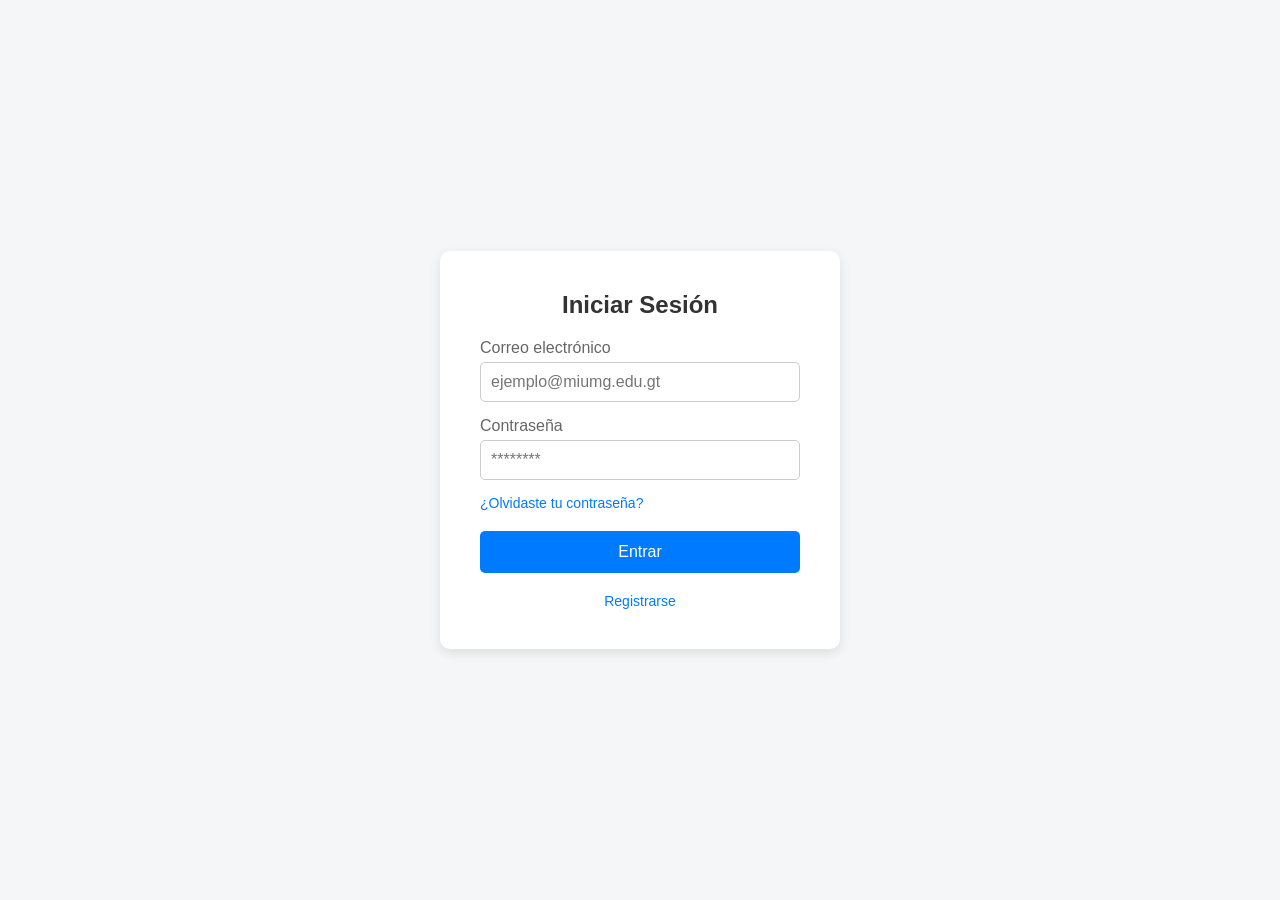
<file: login.html>
<!DOCTYPE html>
<html>
<head>
    <meta charset="utf-8">
    <meta name="viewport" content="width=device-width, initial-scale=1">
    <title>GU PROJECT</title>
 <meta charset="UTF-8">
    <meta name="viewport" content="width=device-width, initial-scale=1.0">
    <title>Iniciar Sesión</title>
    <style>
        * {
            margin: 0;
            padding: 0;
            box-sizing: border-box;
            font-family: Arial, sans-serif;
        }
        body {
            background-color: #f4f6f8;
            display: flex;
            justify-content: center;
            align-items: center;
            height: 100vh;
        }
        .login-card {
            background-color: #ffffff;
            padding: 40px;
            border-radius: 10px;
            box-shadow: 0 4px 12px rgba(0, 0, 0, 0.1);
            width: 100%;
            max-width: 400px;
        }
        .login-card h2 {
            text-align: center;
            margin-bottom: 20px;
            color: #333333;
        }
        .form-group {
            margin-bottom: 15px;
        }
        .form-group label {
            display: block;
            margin-bottom: 5px;
            color: #666666;
        }
        .form-group input {
            width: 100%;
            padding: 10px;
            border: 1px solid #cccccc;
            border-radius: 5px;
            font-size: 16px;
        }
        .form-group input:focus {
            border-color: #007bff;
            outline: none;
        }
        .options {
            display: flex;
            justify-content: space-between;
            align-items: center;
            margin-bottom: 20px;
            font-size: 14px;
        }
        .options a {
            color: #007bff;
            text-decoration: none;
        }
        button {
            width: 100%;
            padding: 12px;
            background-color: #007bff;
            color: #ffffff;
            border: none;
            border-radius: 5px;
            font-size: 16px;
            cursor: pointer;
            transition: background-color 0.3s ease;
        }
        button:hover {
            background-color: #0056b3;
        }
        .footer-text {
            text-align: center;
            margin-top: 20px;
            font-size: 14px;
            color: #666666;
        }
        .footer-text a {
            color: #007bff;
            text-decoration: none;
        }
    </style>
</head>
<body>

<div class="login-card">
    <h2>Iniciar Sesión</h2>
    <form action="/login" method="POST">
        <div class="form-group">
            <label for="email">Correo electrónico</label>
            <input type="email" id="email" name="email" placeholder="ejemplo@miumg.edu.gt" required>
        </div>
        <div class="form-group">
            <label for="password">Contraseña</label>
            <input type="password" id="password" name="password" placeholder="********" required>
        </div>
        <div class="options">
            
            <a href="password.html">¿Olvidaste tu contraseña?</a>
        </div>
        <button type="submit">Entrar</button>
    </form>
    <div class="footer-text">
         <a href="register.html">Registrarse</a>
</file>
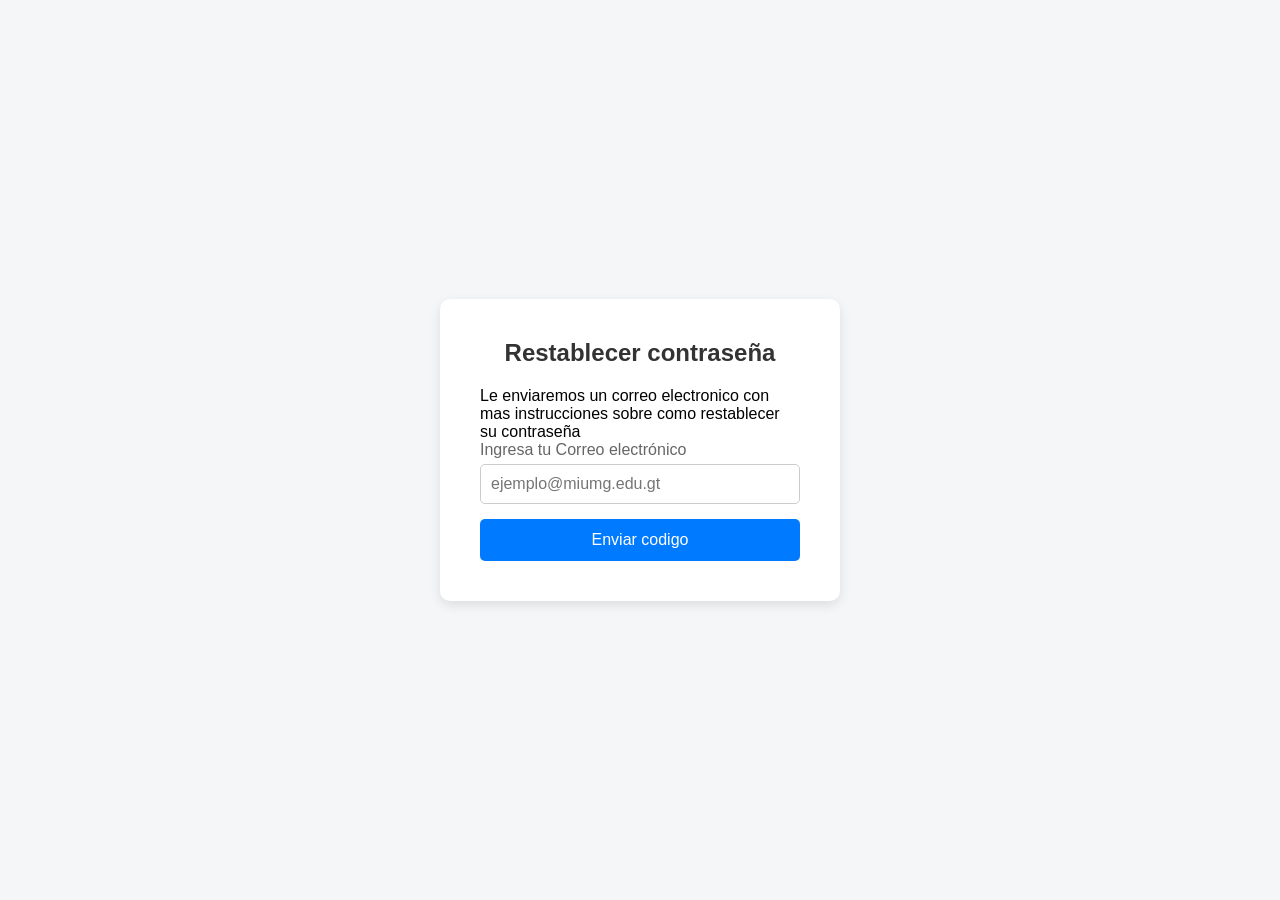
<file: password.html>
<!DOCTYPE html>
<html>
<head>
    <meta charset="utf-8">
    <meta name="viewport" content="width=device-width, initial-scale=1">
    <title>GU PROJECT</title>
 <meta charset="UTF-8">
    <meta name="viewport" content="width=device-width, initial-scale=1.0">
    <title>Iniciar Sesión</title>
    <style>
        * {
            margin: 0;
            padding: 0;
            box-sizing: border-box;
            font-family: Arial, sans-serif;
        }
        body {
            background-color: #f4f6f8;
            display: flex;
            justify-content: center;
            align-items: center;
            height: 100vh;
        }
        .login-card {
            background-color: #ffffff;
            padding: 40px;
            border-radius: 10px;
            box-shadow: 0 4px 12px rgba(0, 0, 0, 0.1);
            width: 100%;
            max-width: 400px;
        }
        .login-card h2 {
            text-align: center;
            margin-bottom: 20px;
            color: #333333;
        }
        .form-group {
            margin-bottom: 15px;
        }
        .form-group label {
            display: block;
            margin-bottom: 5px;
            color: #666666;
        }
        .form-group input {
            width: 100%;
            padding: 10px;
            border: 1px solid #cccccc;
            border-radius: 5px;
            font-size: 16px;
        }
        .form-group input:focus {
            border-color: #007bff;
            outline: none;
        }
        .options {
            display: flex;
            justify-content: space-between;
            align-items: center;
            margin-bottom: 20px;
            font-size: 14px;
        }
        .options a {
            color: #007bff;
            text-decoration: none;
        }
        button {
            width: 100%;
            padding: 12px;
            background-color: #007bff;
            color: #ffffff;
            border: none;
            border-radius: 5px;
            font-size: 16px;
            cursor: pointer;
            transition: background-color 0.3s ease;
        }
        button:hover {
            background-color: #0056b3;
        }
        .footer-text {
            text-align: center;
            margin-top: 20px;
            font-size: 14px;
            color: #666666;
        }
        .footer-text a {
            color: #007bff;
            text-decoration: none;
        }
    </style>
</head>
<body>

<div class="login-card">
    <h2>Restablecer contraseña</h2>

     <p> Le enviaremos un correo electronico con mas instrucciones sobre como restablecer su contraseña </p>

    <form action="/login" method="POST">
        <div class="form-group">
            <label for="email">Ingresa tu Correo electrónico</label>
            <input type="email" id="email" name="email" placeholder="ejemplo@miumg.edu.gt" required>
        </div>
      
       
        <button type="submit">Enviar codigo</button>
    </form>
</file>
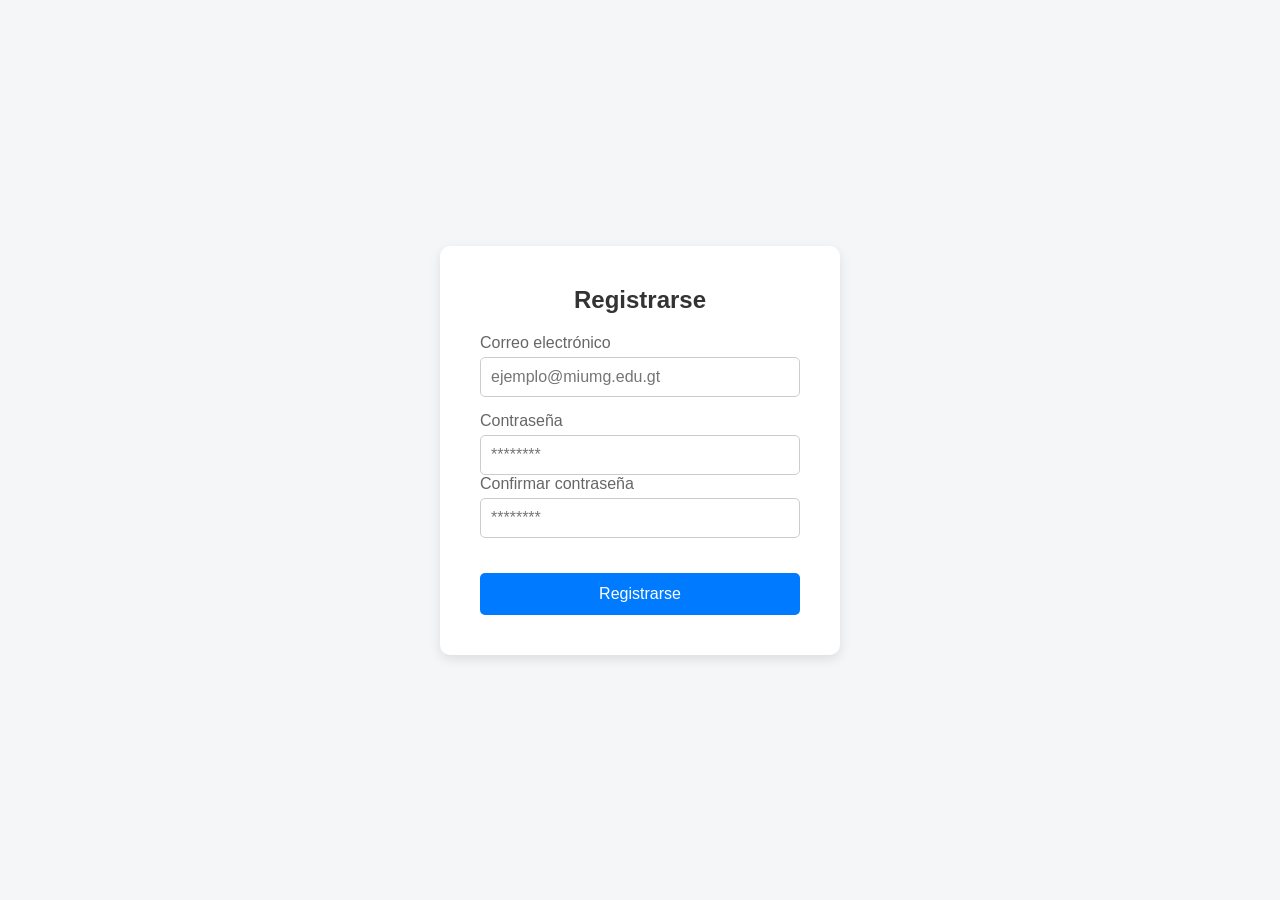
<file: register.html>
<!DOCTYPE html>
<html>
<head>
    <meta charset="utf-8">
    <meta name="viewport" content="width=device-width, initial-scale=1">
    <title>GU PROJECT</title>
 <meta charset="UTF-8">
    <meta name="viewport" content="width=device-width, initial-scale=1.0">
    <title>Iniciar Sesión</title>
    <style>
        * {
            margin: 0;
            padding: 0;
            box-sizing: border-box;
            font-family: Arial, sans-serif;
        }
        body {
            background-color: #f4f6f8;
            display: flex;
            justify-content: center;
            align-items: center;
            height: 100vh;
        }
        .login-card {
            background-color: #ffffff;
            padding: 40px;
            border-radius: 10px;
            box-shadow: 0 4px 12px rgba(0, 0, 0, 0.1);
            width: 100%;
            max-width: 400px;
        }
        .login-card h2 {
            text-align: center;
            margin-bottom: 20px;
            color: #333333;
        }
        .form-group {
            margin-bottom: 15px;
        }
        .form-group label {
            display: block;
            margin-bottom: 5px;
            color: #666666;
        }
        .form-group input {
            width: 100%;
            padding: 10px;
            border: 1px solid #cccccc;
            border-radius: 5px;
            font-size: 16px;
        }
        .form-group input:focus {
            border-color: #007bff;
            outline: none;
        }
        .options {
            display: flex;
            justify-content: space-between;
            align-items: center;
            margin-bottom: 20px;
            font-size: 14px;
        }
        .options a {
            color: #007bff;
            text-decoration: none;
        }
        button {
            width: 100%;
            padding: 12px;
            background-color: #007bff;
            color: #ffffff;
            border: none;
            border-radius: 5px;
            font-size: 16px;
            cursor: pointer;
            transition: background-color 0.3s ease;
        }
        button:hover {
            background-color: #0056b3;
        }
        .footer-text {
            text-align: center;
            margin-top: 20px;
            font-size: 14px;
            color: #666666;
        }
        .footer-text a {
            color: #007bff;
            text-decoration: none;
        }
    </style>
</head>
<body>

<div class="login-card">
    <h2>Registrarse</h2>
    <form action="/login" method="POST">
        <div class="form-group">
            <label for="email">Correo electrónico</label>
            <input type="email" id="email" name="email" placeholder="ejemplo@miumg.edu.gt" required>
        </div>
        <div class="form-group">
            <label for="password">Contraseña</label>
            <input type="password" id="password" name="password" placeholder="********" required>

            <label for="password">Confirmar contraseña</label>
            <input type="password" id="password" name="password" placeholder="********" required>

        </div>
        <div class="options">
           
        </div>
        <button type="submit">Registrarse</button>
    </form>
</file>
